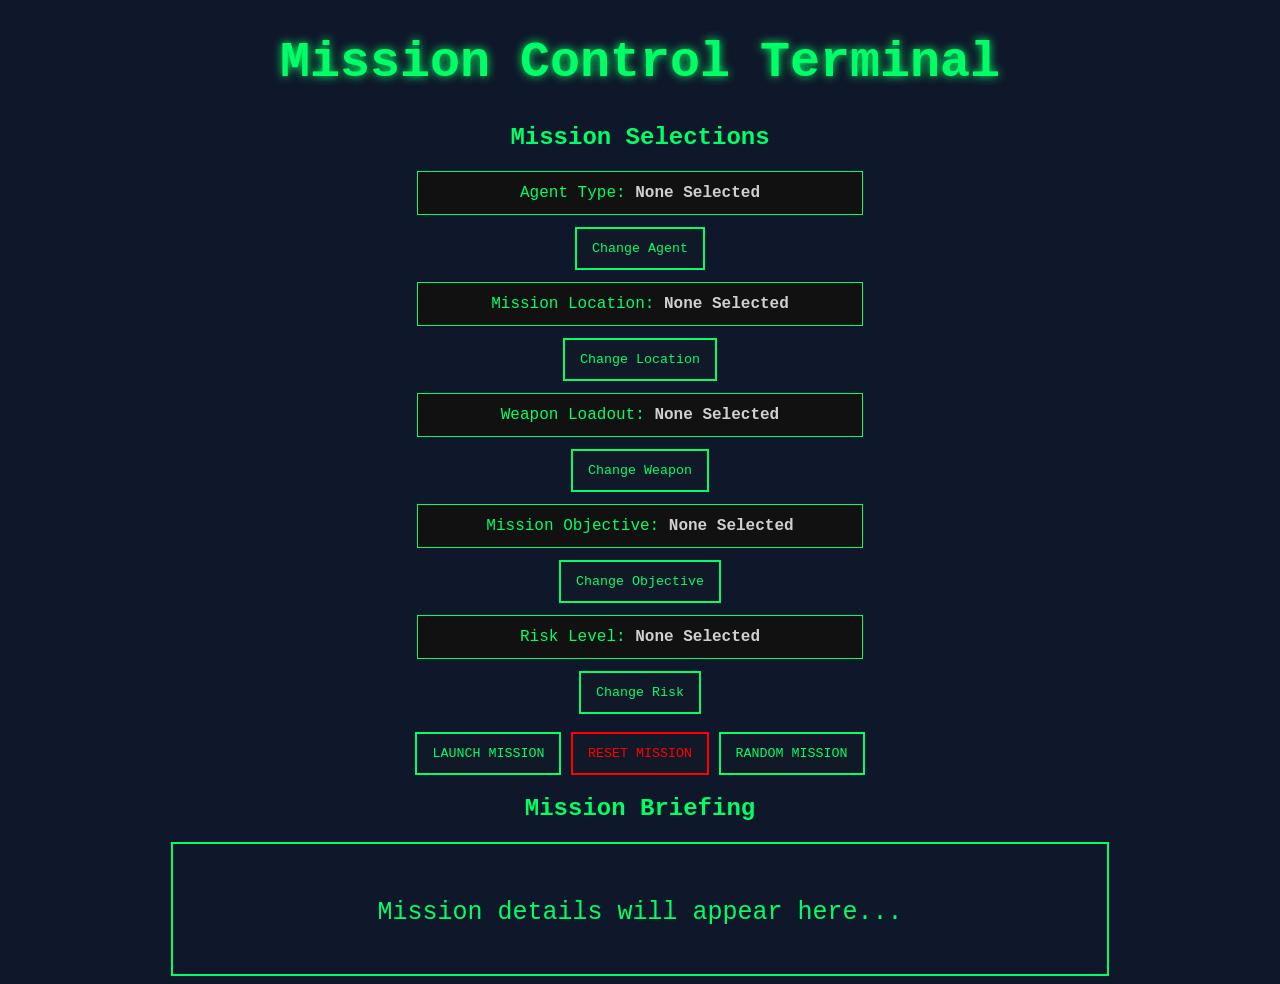
<file: assignment-1/index.html>
<!DOCTYPE html>
<html lang="en">

<head>
    <meta charset="UTF-8">
    <meta name="viewport" content="width=device-width, initial-scale=1.0">
    <title>Mission Control Application</title>
    <link rel="stylesheet" href="styles.css">
</head>

<body>
    <!-- page heading -->
    <h1>Mission Control Terminal</h1>

    <!-- section heading -->
    <h2>Mission Selections</h2>

    <!-- agent type selection -->
    <p>Agent Type: <span id="agentDisplay">None Selected</span></p>
    <button id="agentBtn">Change Agent</button>

    <!-- mission location selection -->
    <p>Mission Location: <span id="locationDisplay">None Selected</span></p>
    <button id="locationBtn">Change Location</button>

    <!-- weapon loadout selection -->
    <p>Weapon Loadout: <span id="weaponDisplay">None Selected</span></p>
    <button id="weaponBtn">Change Weapon</button>

    <!-- mission objective selection -->
    <p>Mission Objective: <span id="objectiveDisplay">None Selected</span></p>
    <button id="objectiveBtn">Change Objective</button>

    <!-- risk level selection -->
    <p>Risk Level: <span id="riskDisplay">None Selected</span></p>
    <button id="riskBtn">Change Risk</button>

    <br>
    <br>

    <!-- mission briefing button -->
    <button id="launchBtn">LAUNCH MISSION</button>
    <!-- reset button -->
    <button id="resetBtn">RESET MISSION</button>
    <!-- random button -->
    <button id="randomBtn">RANDOM MISSION</button>

    <!-- mission briefing heading -->
    <h2>Mission Briefing</h2>

    <!-- final mission briefing message -->
    <div id="missionOutput">
        Mission details will appear here...
    </div>

    <!-- link script -->
    <script src="script.js"></script>
</body>

</html>
</file>
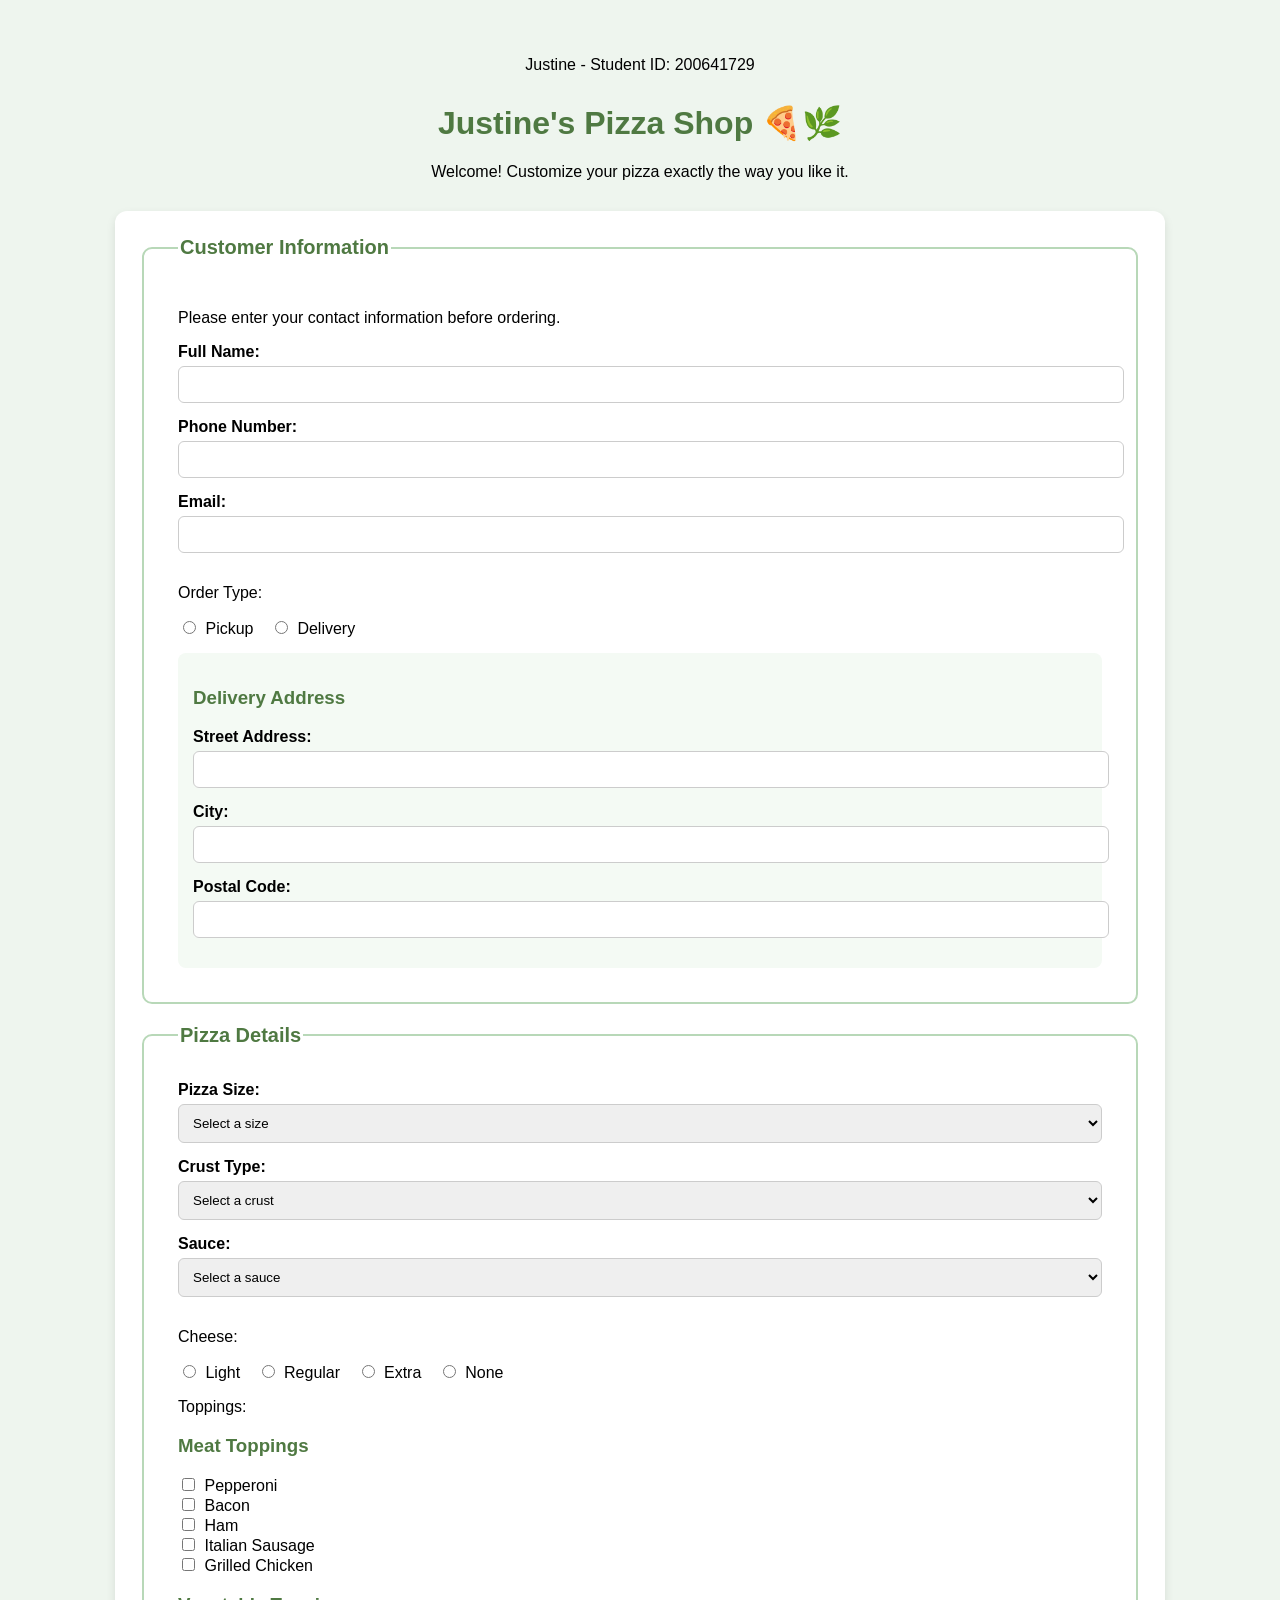
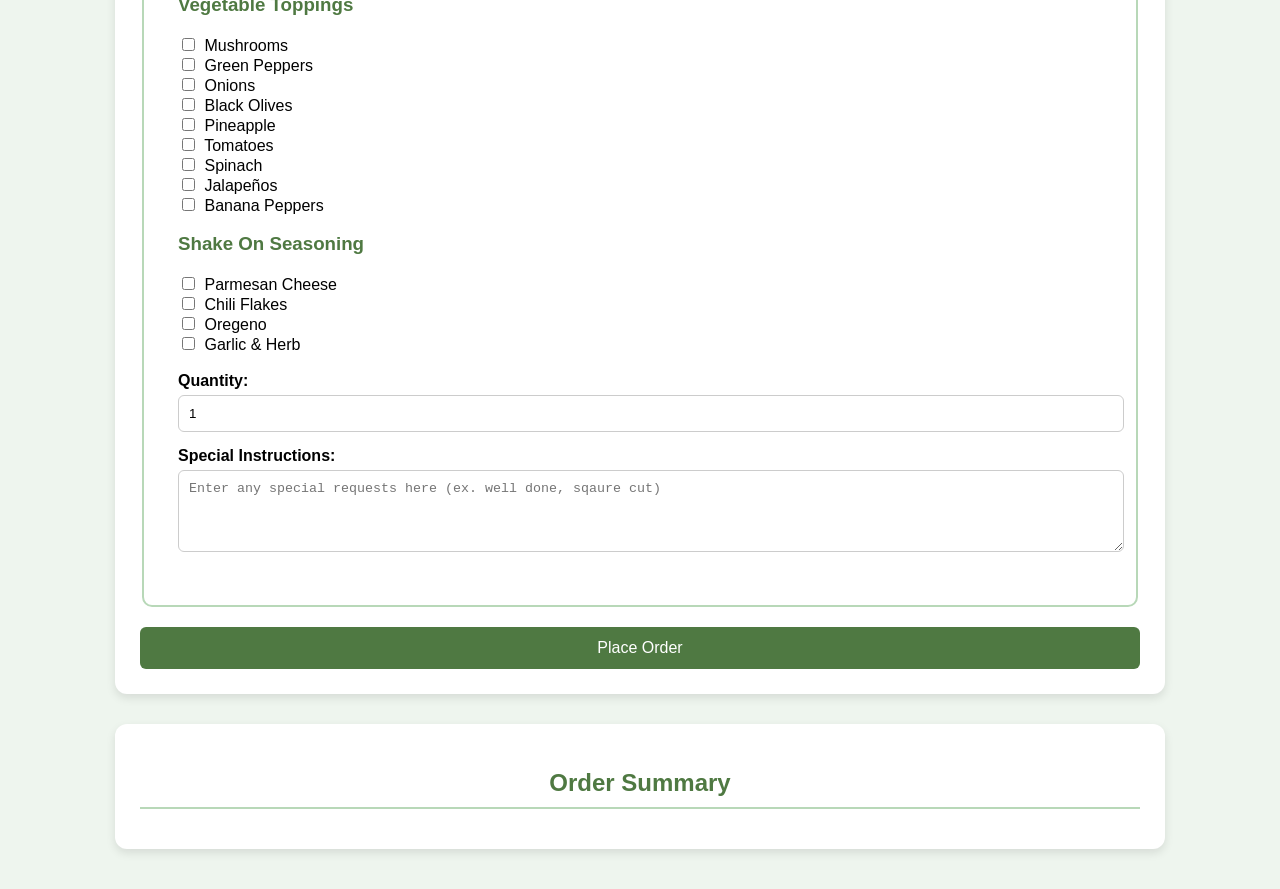
<file: assignment-2/index.html>
<!DOCTYPE html>
<html lang="en">

<head>
    <meta charset="UTF-8">
    <meta name="viewport" content="width=device-width, initial-scale=1.0">
    <!-- page title -->
    <title>Pizza Ordering</title>
    <!-- link css -->
    <link rel="stylesheet" href="css/styles.css">
    <!-- link js -->
    <script src="js/script.js" defer></script>
</head>

<body>
    <!-- heading -->
    <h1>Justine's Pizza Shop 🍕🌿</h1>
    <p>Welcome! Customize your pizza exactly the way you like it.</p>

    <!-- pizza form -->
    <form id="pizzaForm">

        <fieldset>
            <!-- customer information -->
            <legend>Customer Information</legend>
            <p>Please enter your contact information before ordering.</p>

            <label>Full Name:</label>
            <input type="text" id="customerName" name="customerName" required>

            <label>Phone Number:</label>
            <input type="tel" id="phone" name="phone" required>

            <label>Email:</label>
            <input type="email" id="email" name="email">

            <!-- delivery or pick up -->
            <p>Order Type:</p>

            <input type="radio" id="pickup" name="orderType" value="Pickup" required>
            <label>Pickup</label>

            <input type="radio" id="delivery" name="orderType" value="Delivery">
            <label>Delivery</label>

            <div id="deliveryInfo">

                <h3>Delivery Address</h3>

                <label>Street Address:</label>
                <input type="text" id="streetAddress" name="streetAddress">

                <label>City:</label>
                <input type="text" id="city" name="city">

                <label>Postal Code:</label>
                <input type="text" id="postalCode" name="postalCode">

            </div>

        </fieldset>

        <fieldset>
            <!-- pizza toppings and information -->
            <legend>Pizza Details</legend>

            <label>Pizza Size:</label>
            <select id="size" name="size" required>
                <option value="">Select a size</option>
                <option value="Small">Small</option>
                <option value="Medium">Medium</option>
                <option value="Large">Large</option>
                <option value="Extra Large">Extra Large</option>
            </select>

            <label>Crust Type:</label>
            <select id="crust" name="crust" required>
                <option value="">Select a crust</option>
                <option value="Regular">Regular</option>
                <option value="Thin Crust">Thin Crust</option>
                <option value="Cracker Crust">Cracker Crust</option>
                <option value="Stuffed Crust">Stuffed Crust</option>
                <option value="Gluten Free">Gluten-Free</option>
            </select>

            <label>Sauce:</label>
            <select id="sauce" name="sauce" required>
                <option value="">Select a sauce</option>
                <option value="Pizza Sauce">Pizza Sauce</option>
                <option value="Alfredo">Alfredo</option>
                <option value="BBQ">BBQ</option>
                <option value="Garlic Parm">Garlic Parmesan</option>
                <option value="None">No Sauce</option>
            </select>

            <p>Cheese:</p>
            <input type="radio" id="lightCheese" name="cheese" value="Light" required>
            <label>Light</label>

            <input type="radio" id="regularCheese" name="cheese" value="Regular">
            <label>Regular</label>

            <input type="radio" id="extraCheese" name="cheese" value="Extra">
            <label>Extra</label>

            <input type="radio" id="noCheese" name="cheese" value="None">
            <label>None</label>

            <p>Toppings:</p>

            <h3>Meat Toppings</h3>

            <input type="checkbox" id="pepperoni" name="toppings" value="Pepperoni">
            <label>Pepperoni</label><br>

            <input type="checkbox" id="bacon" name="toppings" value="Bacon">
            <label>Bacon</label><br>

            <input type="checkbox" id="ham" name="toppings" value="Ham">
            <label>Ham</label><br>

            <input type="checkbox" id="sausage" name="toppings" value="Italian Sausage">
            <label>Italian Sausage</label><br>

            <input type="checkbox" id="chicken" name="toppings" value="Grilled Chicken">
            <label>Grilled Chicken</label>

            <h3>Vegetable Toppings</h3>

            <input type="checkbox" id="mushrooms" name="toppings" value="Mushrooms">
            <label>Mushrooms</label><br>

            <input type="checkbox" id="greenPeppers" name="toppings" value="Green Peppers">
            <label>Green Peppers</label><br>

            <input type="checkbox" id="onions" name="toppings" value="Onions">
            <label>Onions</label><br>

            <input type="checkbox" id="blackOlives" name="toppings" value="Black Olives">
            <label>Black Olives</label><br>

            <input type="checkbox" id="pineapple" name="toppings" value="Pineapple">
            <label>Pineapple</label><br>

            <input type="checkbox" id="tomatoes" name="toppings" value="Tomatoes">
            <label>Tomatoes</label><br>

            <input type="checkbox" id="spinach" name="toppings" value="Spinach">
            <label>Spinach</label><br>

            <input type="checkbox" id="jalapenos" name="toppings" value="Jalapeños">
            <label>Jalapeños</label><br>

            <input type="checkbox" id="bananaPeppers" name="toppings" value="Banana Peppers">
            <label>Banana Peppers</label><br>

            <h3>Shake On Seasoning</h3>

            <input type="checkbox" id="parmesan" name="seasoning" value="Parmesan">
            <label>Parmesan Cheese</label><br>

            <input type="checkbox" id="chiliFlakes" name="seasoning" value="Chili Flakes">
            <label>Chili Flakes</label><br>

            <input type="checkbox" id="italianSeasoning" name="seasoning" value="Oregeno">
            <label>Oregeno</label><br>

            <input type="checkbox" id="garlicSeasoning" name="seasoning" value="Garlic">
            <label>Garlic & Herb</label><br>

            <br>
            <label>Quantity:</label>
            <input type="number" id="quantity" name="quantity" min="1" value="1" required>

            <br>
            <label>Special Instructions:</label>
            <textarea id="instructions" name="instructions" rows="4"
                placeholder="Enter any special requests here (ex. well done, sqaure cut)"></textarea>

        </fieldset>

        
        <button type="submit">Place Order</button>

    </form>

    <!-- order summary section -->
    <section id="orderSummary">
        <h2>Order Summary</h2>
        <div id="orderOutput"></div>
    </section>

</body>

</html>
</file>
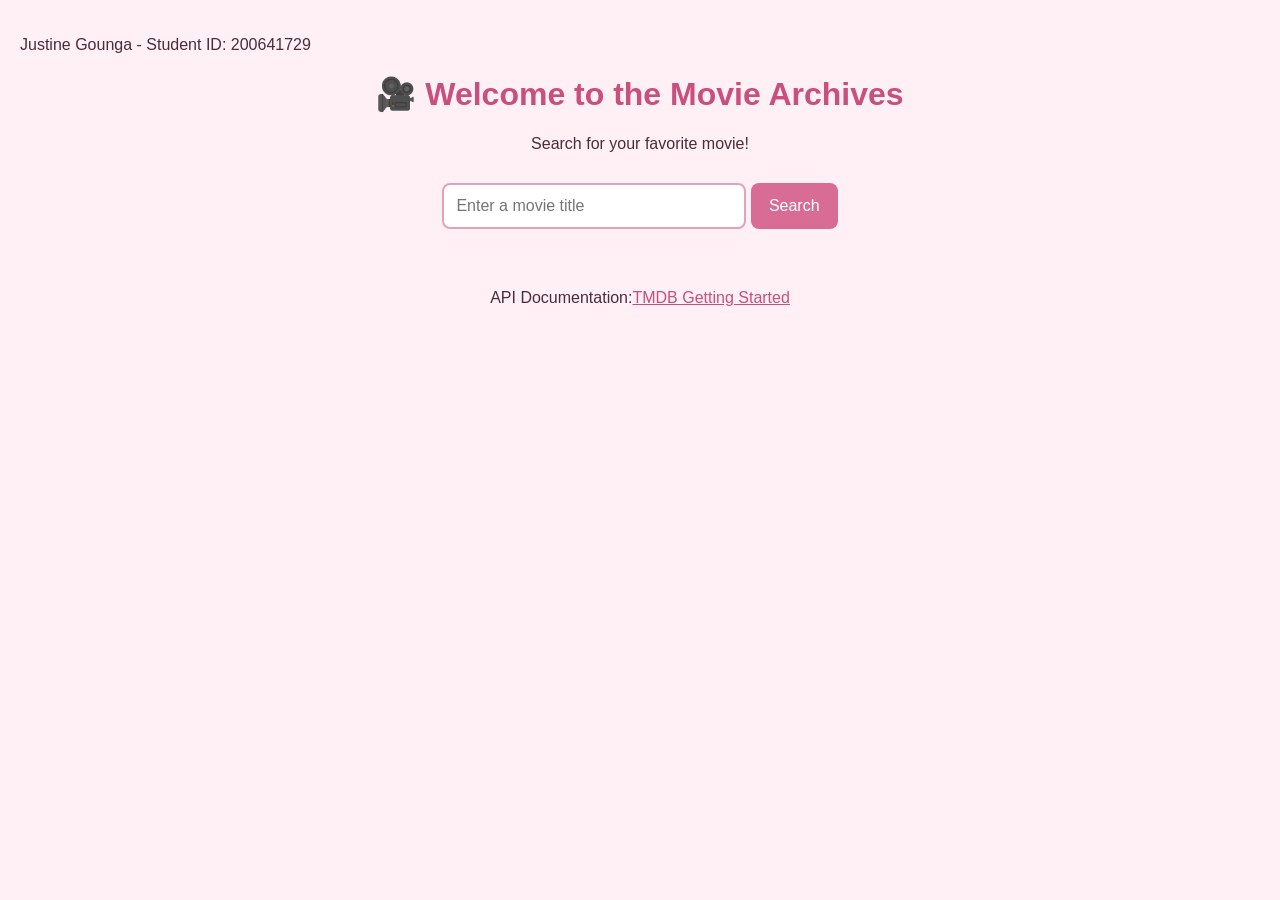
<file: assignment-3/index.html>
<!DOCTYPE html>
<html lang="en">

<head>
    <meta charset="UTF-8">
    <meta name="viewport" content="width=device-width, initial-scale=1.0">
    <title>Arcade Archives</title>

    <!--link css -->
    <link rel="stylesheet" href="css/styles.css">

    <!--link javascript -->
    <script src="js/script.js" defer></script>
</head>

<body>

    <header>
        <h1>🎥  Welcome to the Movie Archives</h1>
        <p>Search for your favorite movie!</p>
    </header>

    <main>

        <div class="searchArea">
            <input type="text" id="movieInput" placeholder="Enter a movie title">

            <button id="searchBtn">Search</button>
        </div>

        <div id="movieInformation"></div>

    </main>

    <footer>
    <p>API Documentation:<a href="https://developer.themoviedb.org/docs/getting-started" target="_blank">TMDB Getting Started</a></p>
</footer>

</body>

</html>
</file>
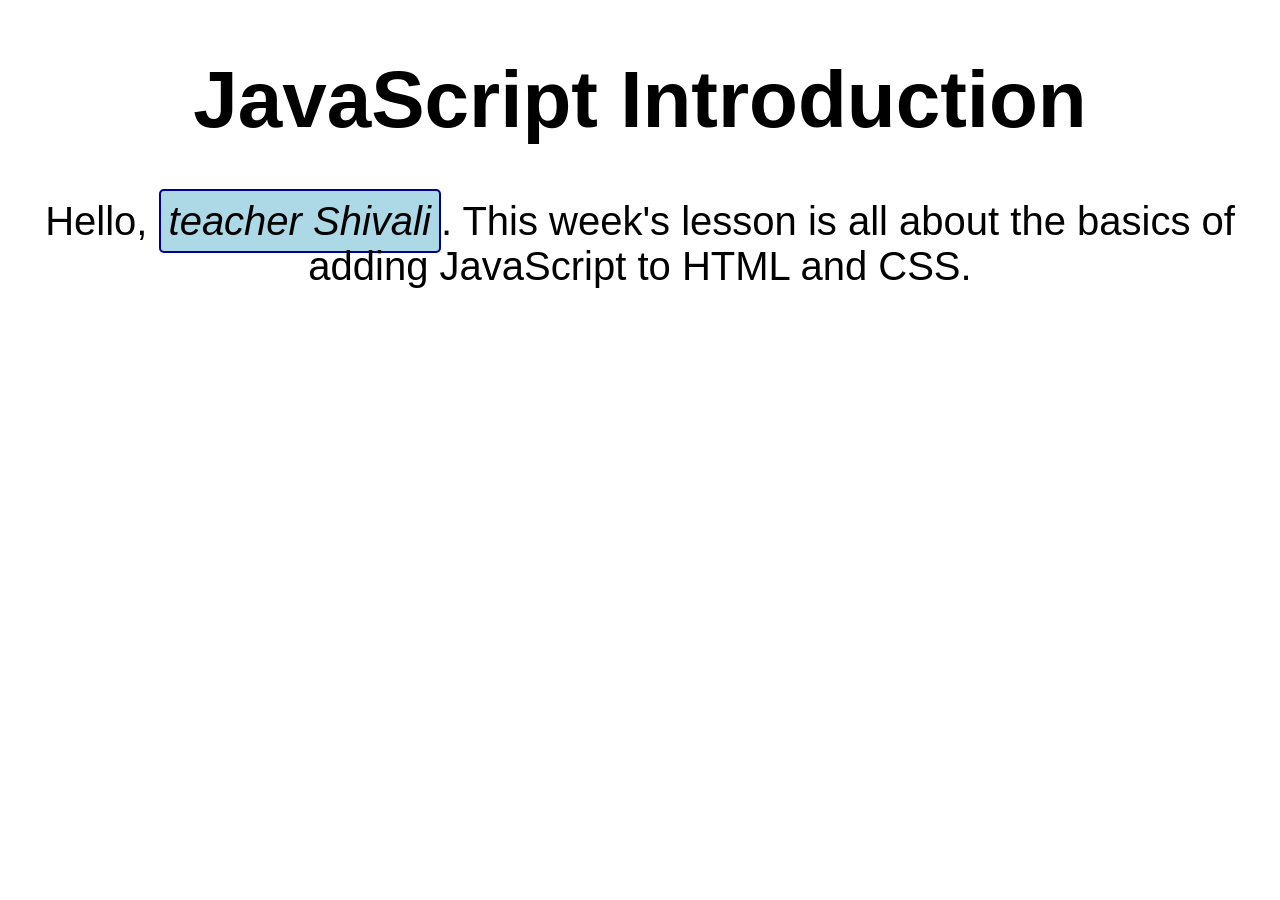
<file: lesson-1/index.html>
<!DOCTYPE html>
<html lang="en">
<head>
	<meta charset="UTF-8">
	<title>JavaScript Introduction | COMP1073 Client-Side JavaScript</title>
	<link rel="stylesheet" href="css/styles.css">
	<script src = "./js/index.js" defer></script>
	
</head>
<body>
	<h1>JavaScript Introduction</h1>
	<p>Hello, <em>teacher Shivali</em>. This week's lesson is all about the basics of adding JavaScript to HTML and CSS.</p>
	
</body>
</html>
</file>
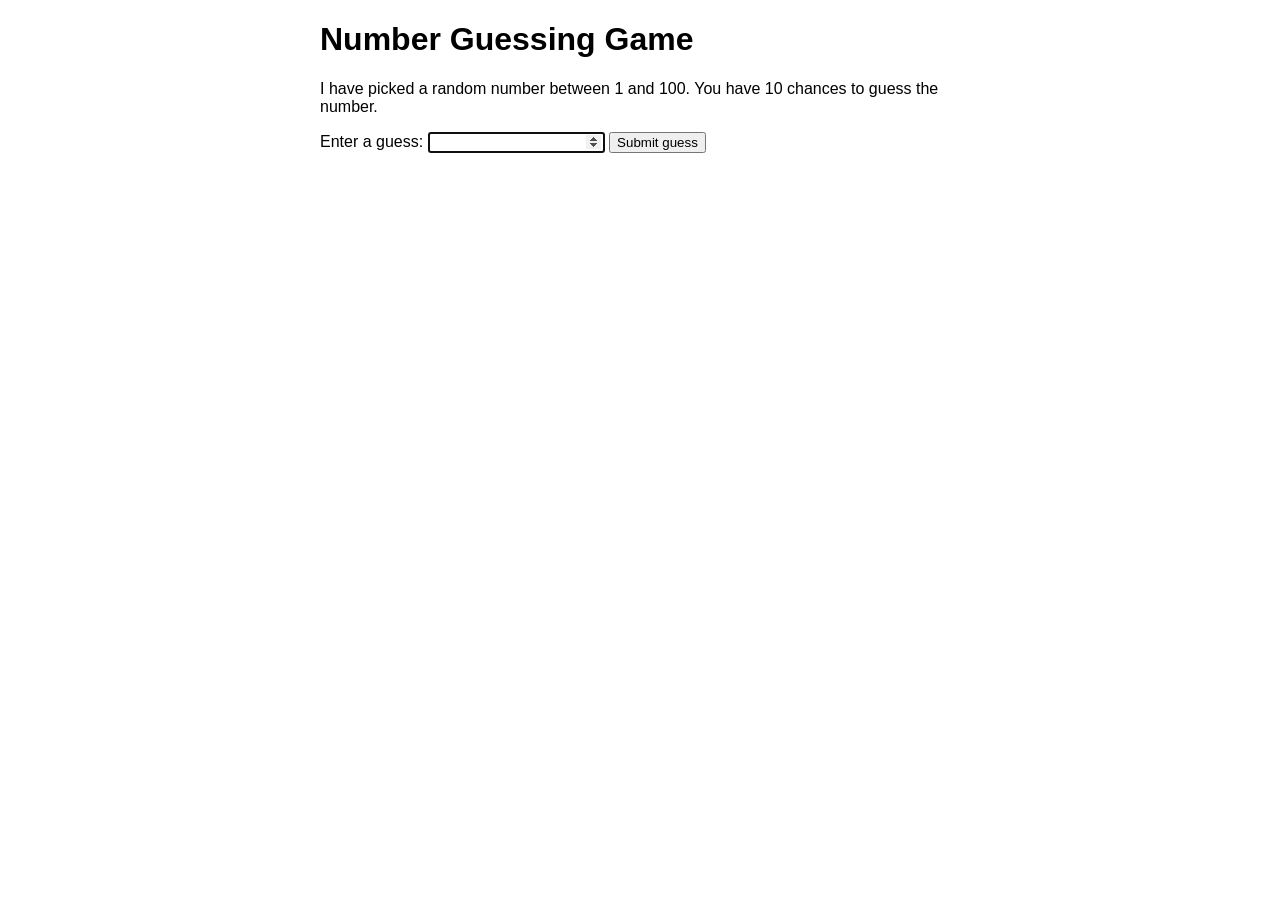
<file: lesson-1/guess.html>
<!DOCTYPE html>
<html>
	<head>
		<meta charset="utf-8">
		<title>Number Guessing Game | COMP1073 Client-Side JavaScript</title>
		<link rel="stylesheet" href="css/guess.css" />
		<script src = "./js/guess.js" defer></script>
		
	</head>

	<body>
		<h1>Number Guessing Game</h1>
		<p>I have picked a random number between 1 and 100. You have 10 chances to guess the number.</p>

		<!-- Guessing form controls -->
		<label for="guessField">Enter a guess: </label>
		<input type="number" id="guessField">
		<button>Submit guess</button>

		<!-- Elements to contain feedback for user -->
		<section>
			<p id="guesses"></p>
			<p id="lastResult"></p>
			<p id="lowOrHi"></p>
		</section>


	</body>
</html>
</file>
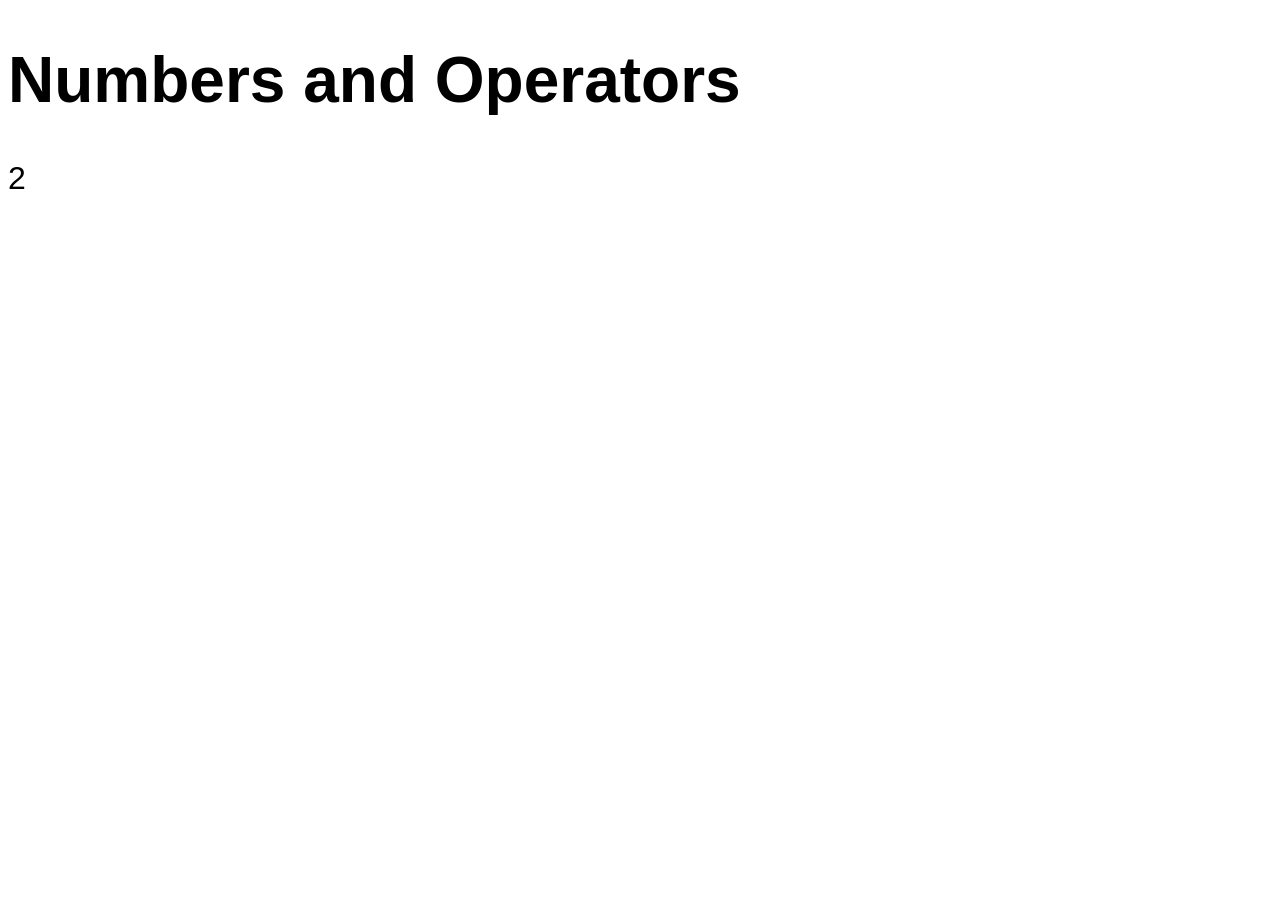
<file: lesson-2/numbers.html>
<!DOCTYPE html>
<html>
<head>
	<meta charset="utf-8" />
	<title>Numbers and Operators | COMP1073 Client-Side JavaScript</title>
	<link href="css/styles.css" rel="stylesheet" />
    <script src = "./js/numbers.js" defer></script>
</head>

<body>
	<h1>Numbers and Operators</h1>
	<p></p>
</body>
</html>
</file>
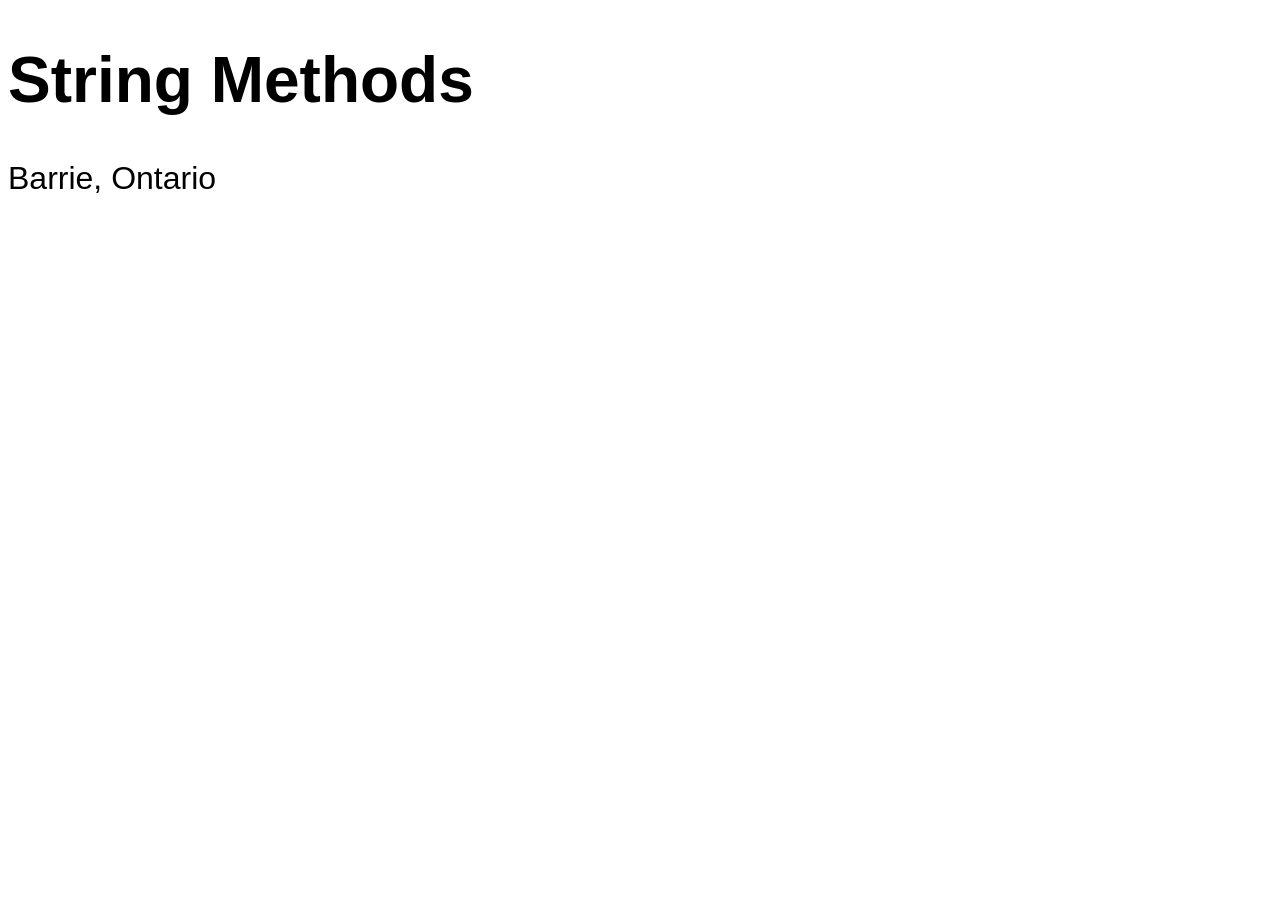
<file: lesson-2/string-methods.html>
<!DOCTYPE html>
<html>
<head>
	<meta charset="utf-8" />
	<title>String Methods | COMP1073 Client-Side JavaScript</title>
	<link href="css/styles.css" rel="stylesheet" />
    <script src = "./js/string-method.js" defer></script>
</head>

<body>
	<h1>String Methods</h1>
	<p>JavaScript output to go here.</p>
</body>
</html>
</file>
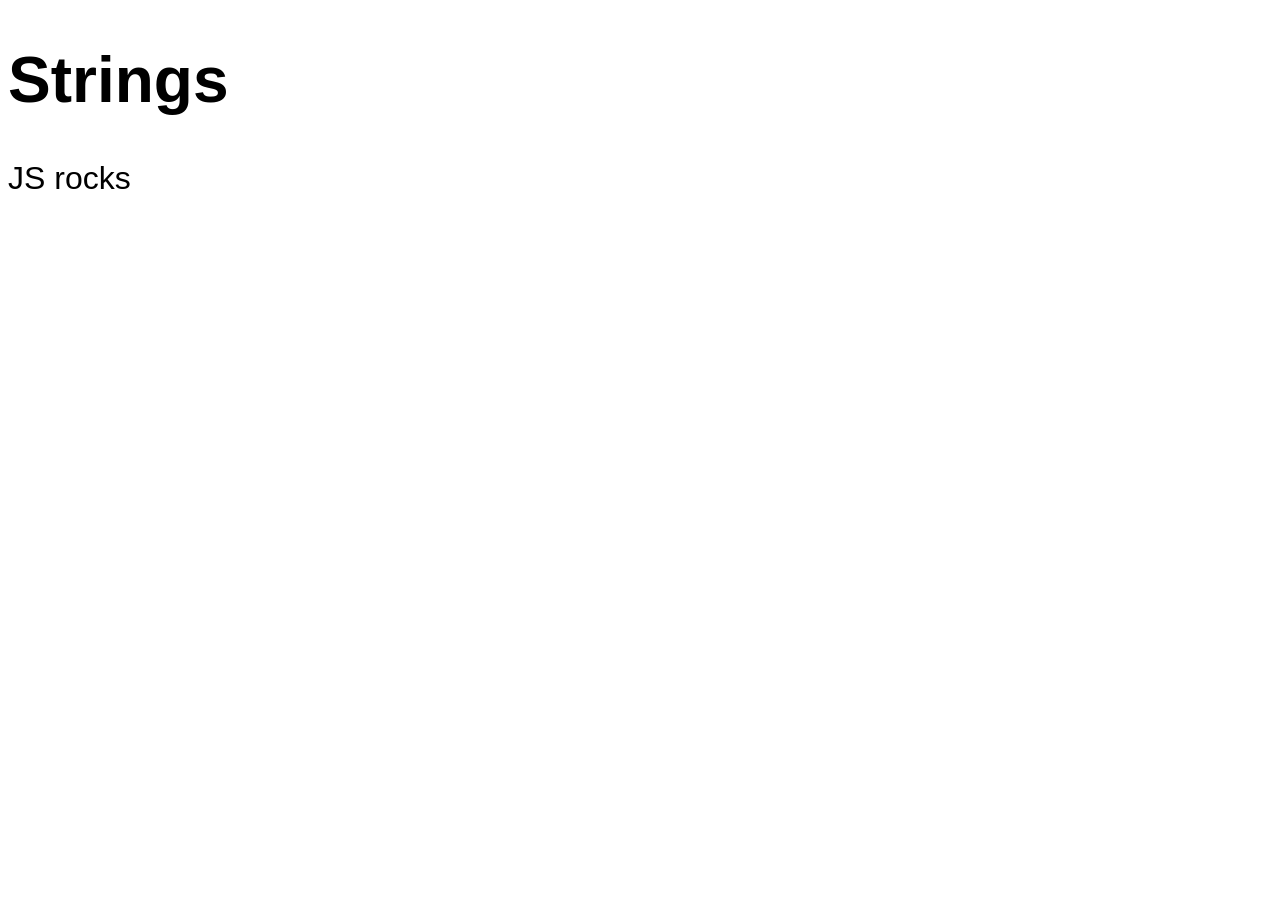
<file: lesson-2/strings.html>
<!DOCTYPE html>
<html>
<head>
	<meta charset="utf-8" />
	<title>Strings | COMP1073 Client-Side JavaScript</title>
	<link href="css/styles.css" rel="stylesheet" />
    <script src = "./js/strings.js" defer></script>
</head>

<body>
	<h1>Strings</h1>
	<p></p>
</body>
</html>
</file>
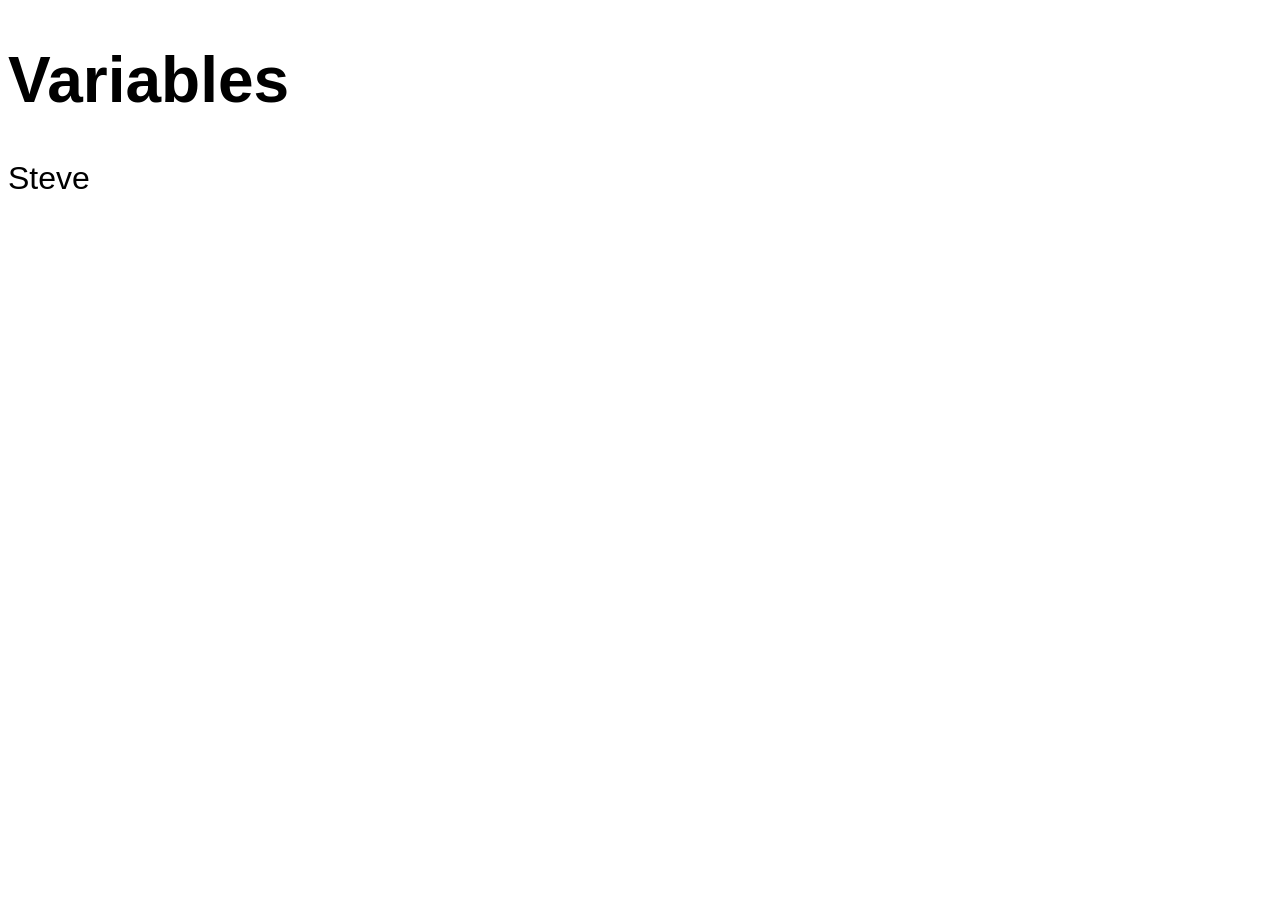
<file: lesson-2/variables.html>
<!DOCTYPE html>
<html>
<head>
	<meta charset="utf-8" />
	<title>Variables | COMP1073 Client-Side JavaScript</title>
	<link href="css/styles.css" rel="stylesheet" />
	<script src = "./js/variables.js" defer></script>
</head>

<body>
	<h1>Variables</h1>
	<p>JavaScript can store data in variables of different types. Let's learn how to declare, initialize, and update variables properly. We'll also investigate the different types of JavaScript variables.</p>
</body>
</html>
</file>
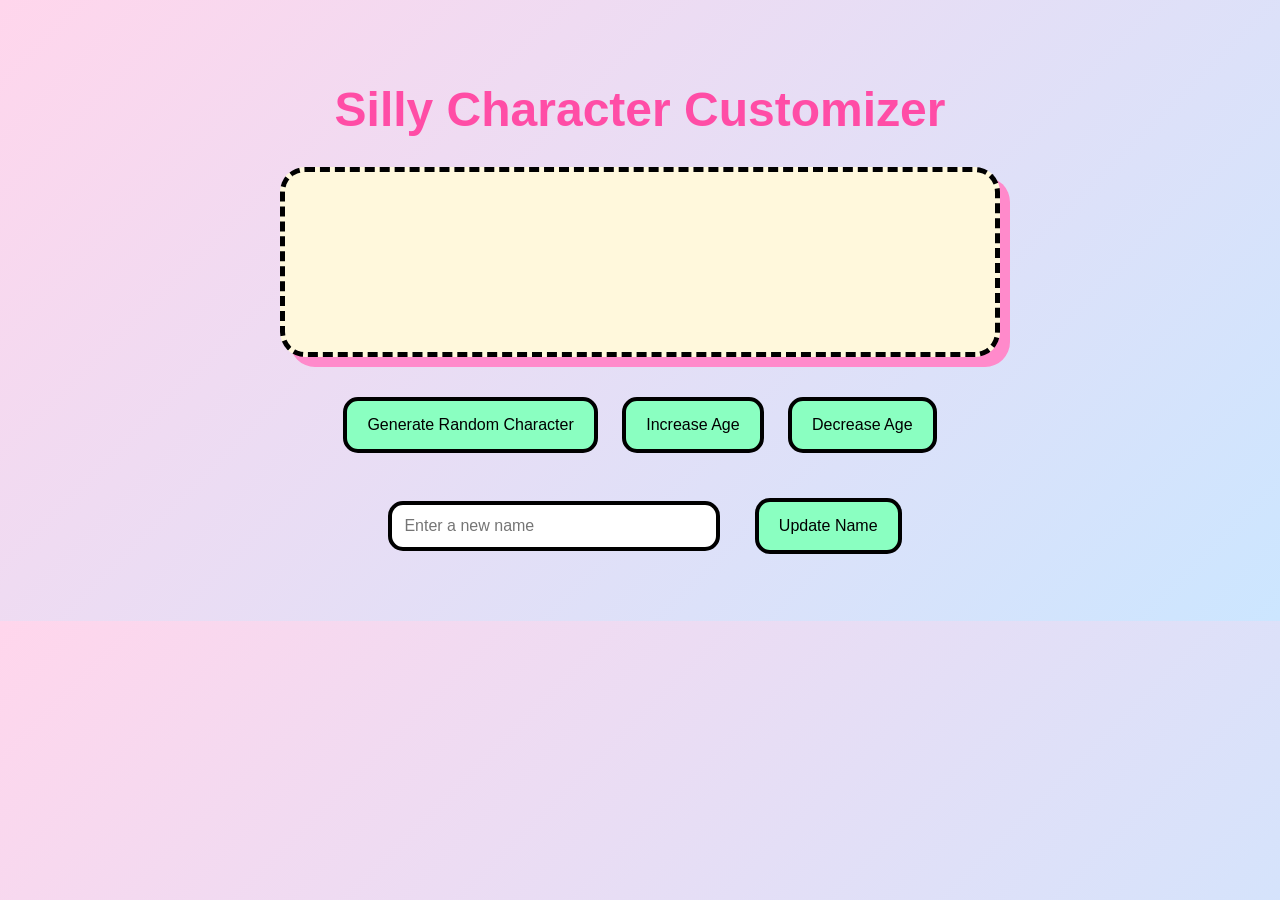
<file: labs/lab-1/sillyCharacter.html>
<!DOCTYPE html>
<html lang="en">

<head>
    <meta charset="UTF-8">
    <meta name="viewport" content="width=device-width, initial-scale=1.0">
    <title>Silly Character Customizer</title>
    <link rel="stylesheet" href="sillyCharacter.css">
</head>

<body>
    <h1>Silly Character Customizer</h1>
    <p id="characterDescription"></p>
    <p></p>

    <button id="generateButton">Generate Random Character</button>
    <button id="increaseAgeButton">Increase Age</button>
    <button id="decreaseAgeButton">Decrease Age</button>
    
    <!-- Update Attributes -->
    <br><br>
    <input type="text" id="nameInput" placeholder="Enter a new name"> <!-- input field -->
    <button id="updateNameButton">Update Name</button> <!-- button -->

    <script src="sillyCharacter.js"></script>
</body>

</html>
</file>
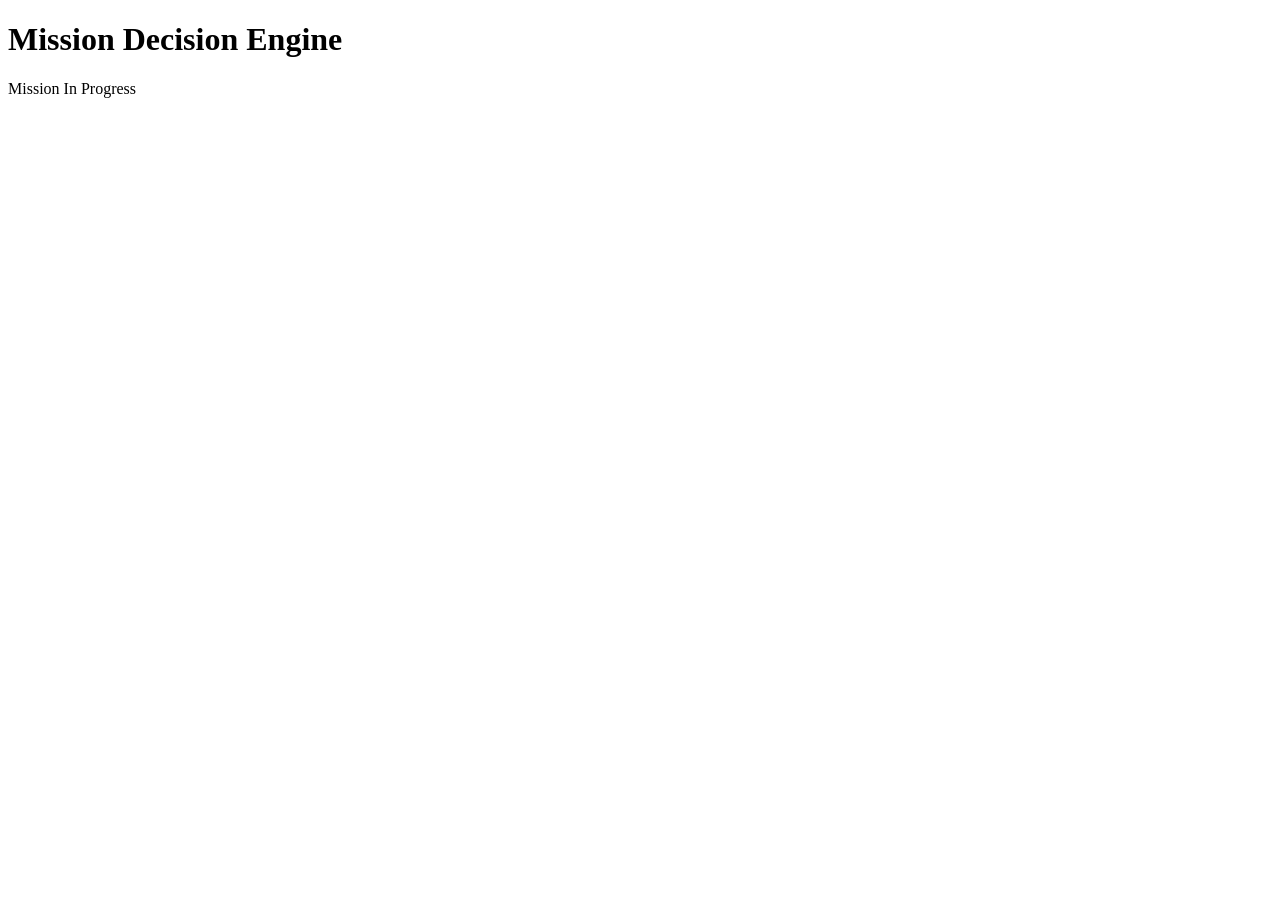
<file: labs/lab-2/missionDecisionEngine.html>
<!DOCTYPE html>
<html lang="en">

<head>
    <meta charset="UTF-8">
    <meta name="viewport" content="width=device-width, initial-scale=1.0">
    <title>Mission Decision Engine</title>
</head>

<body>

    <h1>Mission Decision Engine</h1>
    <p id="missionStatus"></p>

    <script src="missionDecisionEngine.js"></script>
</body>

</html>
</file>
<file: assignment-1/styles.css>
/* page body */
body {
    background-color: #0f172a;
    color: #00ff66;
    font-family: "Courier New", monospace;
    text-align: center;
}

/* main heading */
h1 {
    color: #00ff66;
    text-shadow: 0 0 10px hsl(144, 100%, 50%);
    font-size: 50px;
}

/* missoin selection boxes */
p {
    background-color: #111111;
    border: 1px solid #00ff66;
    width: 420px;
    margin: 12px auto;
    padding: 12px;
}

/* mission selection text */
span {
    color: rgba(255, 255, 255, 0.804);
    font-weight: bold;
}

/* buttons */
button {
    background-color: #111827;
    color: #00ff66;
    border: 2px solid #00ff66;
    padding: 12px 15px;
    cursor: pointer;
    font-family: inherit;
}

/* hover effect on buttons */
button:hover {
    background-color: #00ff66b9;
    color: black;
}

/* reset button red */
#resetBtn {
    border-color: red;
    color: red;
}

/* hover for reset button */
#resetBtn:hover {
    background-color: red;
    color: white;
}

/* mission output section */
#missionOutput {
    border: 2px solid #00ff66;
    padding: 25px;
    min-height: 80px;
    width: 70%;
    margin: auto;
    white-space: pre-line;
    font-size: 25px;
}
</file>
<file: assignment-2/css/styles.css>
/* page background and font */
body {
    font-family:'Lucida Sans', 'Lucida Sans Regular', 'Lucida Grande', 'Lucida Sans Unicode', Geneva, Verdana, sans-serif;
    background-color: #eef5ee;
    padding: 32px;
}

/* main heading */
h1 {
    text-align: center;
    color: #4f7942;
}

/* welcome message  */
body > p {
    text-align: center;
    margin-bottom: 30px;
}

/* form and order summary container */
form,
#orderSummary {
    max-width: 1000px;
    margin: auto;
    background-color: white;
    padding: 25px;
    border-radius: 12px;
    box-shadow: 0 4px 10px rgba(0, 0, 0, 0.1);
}

/* space above the order summary  */
#orderSummary {
    margin-top: 30px;
}

/* customer and pizza detail fieldset */
fieldset {
    border: 2px solid #b8d8b8;
    border-radius: 10px;
    padding: 34px;
    margin-bottom: 20px;
}

/* fieldset titles */
legend {
    color: #4f7942;
    font-weight: bold;
    font-size: 20px;
}

/* section headings */
h3 {
    color: #4f7942;
}

/* labels */
label {
    display: block;
    margin-bottom: 5px;
    font-weight: bold;
}

/* text boxes, drop-down lists, and text area */
input[type="text"],
input[type="tel"],
input[type="email"],
input[type="number"],
select,
textarea {
    width: 100%;
    padding: 10px;
    margin-bottom: 15px;
    border: 1px solid #ccc;
    border-radius: 6px;
}

/* color of checkboxes and radio buttons */
input[type="checkbox"],
input[type="radio"] {
    accent-color: #4f7942;
    margin-right: 5px;
}

/* checkbox and radio labels beside their buttons  */
input[type="checkbox"] + label,
input[type="radio"] + label {
    display: inline;
    font-weight: normal;
    margin-right: 12px;
}

/* delivery information section */
#deliveryInfo {
    background-color: #f4faf4;
    padding: 15px;
    border-radius: 8px;
    margin-top: 15px;
}

/* submit button */
button {
    width: 100%;
    padding: 12px;
    background-color: #4f7942;
    color: white;
    border: none;
    border-radius: 6px;
    font-size: 16px;
}

/* button color when hovering */
button:hover {
    background-color: #3d6133;
}

/* order summary heading */
#orderSummary h2 {
    color: #4f7942;
    margin-bottom: 15px;
    text-align: center;
    border-bottom: 2px solid #b8d8b8;
    padding-bottom: 10px;
}

/* spacing in the order summary output */
#orderOutput {
    white-space: pre-wrap;
}
</file>
<file: assignment-3/css/styles.css>
/* page */
body {
    font-family: Arial, sans-serif;
    background-color: #fff0f5;
    color: #4a2c3a;
    margin: 0;
    padding: 20px;
}

/* main heading */
h1 {
    text-align: center;
    color: #c94f7c;
}

/* search area */
.searchArea {
    text-align: center;
    margin: 30px 0;
}

/* small paragrpah */
header p {
    text-align: center;
}

/* search input */
input {
    padding: 12px;
    width: 276px;
    border: 2px solid #e8a0b8;
    border-radius: 8px;
    font-size: 16px;
}

/* search button */
button {
    padding: 14px 18px;
    border: none;
    border-radius: 8px;
    background-color: #d96c95;
    color: white;
    font-size: 16px;
    cursor: pointer;
}

button:hover {
    background-color: #c94f7c;
}

/* movie results */
#movieInformation {
    display: grid;
    grid-template-columns: repeat(auto-fit, minmax(250px, 1fr));
    gap: 20px;
    max-width: 1200px;
    margin: auto;
}

/* movie cards */
article {
    background-color: white;
    padding: 18px;
    border: 2px solid #f2c4d3;
    border-radius: 10px;
}

/* movie titles */
article h2 {
    text-align: center;
    color: #c94f7c;
}

/* movie posters */
article img {
    width: 100%;
    border-radius: 8px;
}

/* movie information */
article p {
    line-height: 1.5;
}

/* footer */
footer {
    text-align: center;
    margin-top: 30px;
}

footer a {
    color: #c94f7c;
}
</file>
<file: lesson-1/css/styles.css>
@charset "utf-8";
html {
	font-family: sans-serif;
	font-size: 250%;
	text-align: center;
}
p em {
	background-color: lightblue;
	border: 2px solid darkblue;
	border-radius: 5px;
	padding: 0.2em;
	cursor: pointer;
}
</file>
<file: lesson-1/css/guess.css>
@charset "utf-8";

html {
	font-family: sans-serif;
}
body {
	width: 50%;
	max-width: 800px;
	min-width: 480px;
	margin: 0 auto;
}
#lastResult {
	color: white;
	padding: 3px;
}
</file>
<file: lesson-2/css/styles.css>
@charset "utf-8";
html {
	font-family: sans-serif;
	font-size: 200%;
}
</file>
<file: labs/lab-1/sillyCharacter.css>
body {
    background: linear-gradient(135deg, #ffd6ec, #cce6ff);
    font-family: Arial, sans-serif;
    text-align: center;
    margin: 0;
    padding: 50px;
}

h1 {
    color: #ff4da6;
    font-size: 3rem;
    margin-bottom: 30px;
}

#characterDescription {
    background-color: #fff8dc;
    border: 5px dashed black;
    border-radius: 25px;
    padding: 30px;
    max-width: 650px;
    min-height: 120px;
    margin: 0 auto 30px auto;
    font-size: 1.4rem;
    box-shadow: 10px 10px 0px #ff8acb;
}

button {
    background-color: #8affc1;
    border: 4px solid black;
    border-radius: 15px;
    padding: 15px 20px;
    margin: 10px;
    font-size: 1rem;
    cursor: pointer;
}

button:hover {
    background-color: #fff176;
    transform: scale(1.05);
}

input {
    width: 300px;
    padding: 12px;
    border: 4px solid black;
    border-radius: 15px;
    font-size: 1rem;
    margin: 20px;
}
</file>
